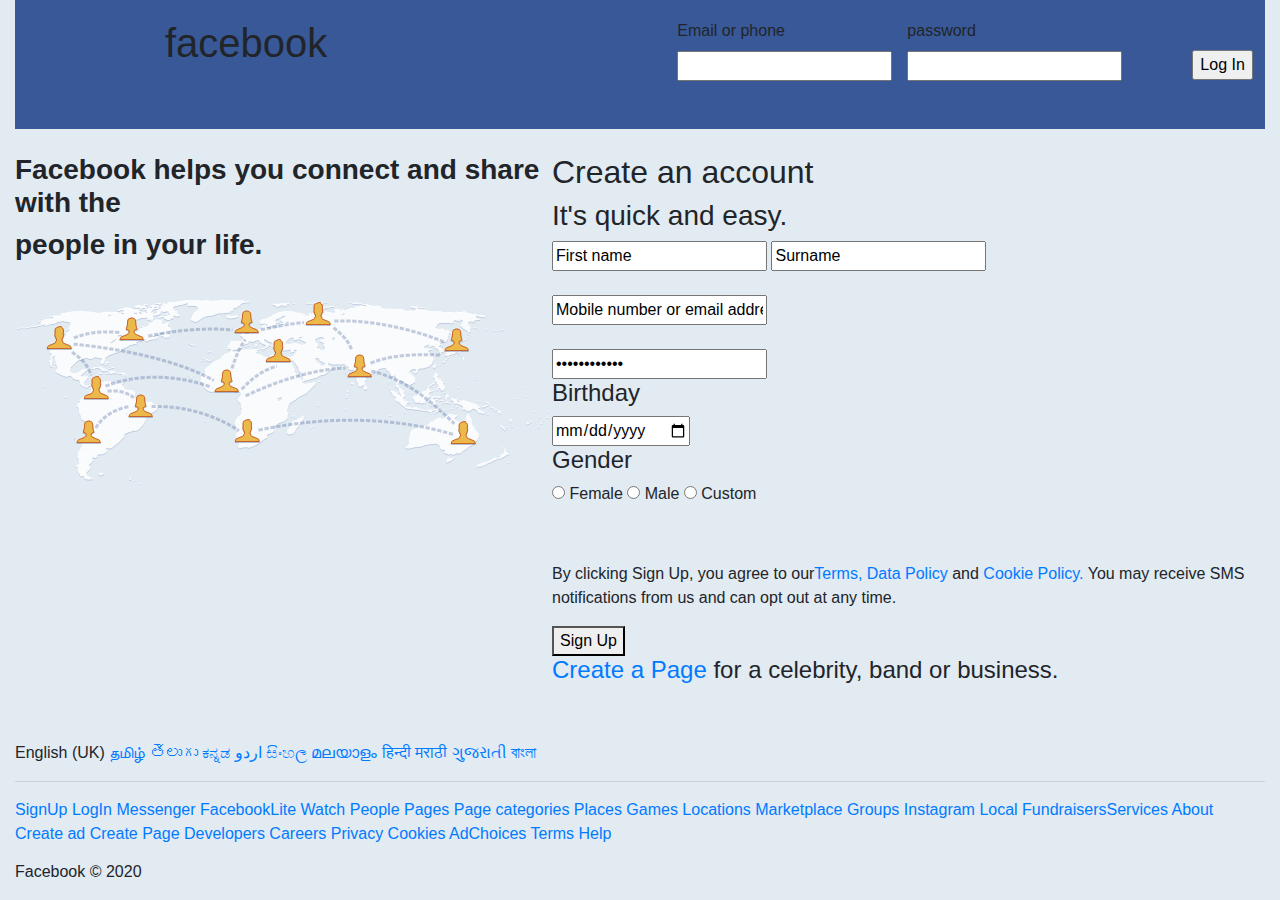
<file: fb.html>
<!DOCTYPE html>
<html lang="en">
<head>
	<meta charset="utf-8">	
	<meta name="viewport" content="width=device-width, initial-scale=1">
	<link rel="stylesheet" href="https://stackpath.bootstrapcdn.com/bootstrap/4.5.0/css/bootstrap.min.css">
	<title>Facebook</title>
	<link rel="stylesheet" type="text/css" href="fbc.css">
</head>
<body>
<div class="container-fluid">
	<div id="top">
		<h1>facebook</h1>
		<form action="#">
			<div id="t1">
			<label for ="name">Email or phone</label><br>
			<input type="text" id="name" name="name">
			</div>
			<br>
			<br>
		</form>
		<form>
			<div id="t2">
			<label for="password">password</label><br>
			<input type="password" id="password" name="password">
			</div>
		</form>
		<form>
			<div id="t3">
			<input type="button" name="Log in" value="Log In">
			</div>
		</form>

	</div>
	<!--------->
	<br>
	<div class="flex-container">
		<div class="side">
		<h3><b>Facebook helps you connect and share with the </b></h3>
		<h3><b>people in your life.</b></h3>
		<br>
		<img src="fbi.png">

		</div>
	<!---------->
		<div class="main">
		<div id="crbl">
		<h2>Create an account</h2>
		<h3>It's quick and easy.</h3>
		</div>
		<form action="#">
			<input type="text" id="fname" name="First name" value="First name">
			<input type="text" id="sname" name="Surname" value="Surname">
			<br>
			<div id="email">
			<br>
			<input type="text"  id="em" name="email" value="Mobile number or email address"></div>
			<div id="pass">
			<br>
			<input type="password" id="ps"  name="password" value="New password"></div>
			<h4>Birthday</h4>
			<input type="date" id="dt" name="date">
			<h4>Gender</h4>
			<div id="gen">
			<input type="radio" id="female" name="gender" value="Female">
			<label for="female">Female</label>
			<input type="radio" id="male" name="gender" value="Male">
			<label for="female">Male</label>
			<input type="radio" id="custom" name="gender" value="custom">
			<label for="female">Custom</label>
			</div>
			<br>
			<br>
			<p>By clicking Sign Up, you agree to our<a href="#">Terms, Data Policy</a>  and <a href="#">Cookie Policy.</a> You may receive SMS notifications from us and can opt out at any time.</p>
			<button id="button">Sign Up</button>
			<br>
			</form>
			<h4><a href="#">Create a Page</a> for a celebrity, band or business.</h4>
			</form>

	</div>
	</div>
	<br>
	<br>
<footer>
	<div class="f">
	<p>English (UK) <a href="#">தமிழ் తెలుగు ಕನ್ನಡ اردو සිංහල മലയാളം हिन्दी मराठी ગુજરાતી বাংলা</a></p>
	<hr>
<p><a href="#">SignUp	LogIn	Messenger  FacebookLite  Watch  People  Pages  Page categories  Places  Games  Locations  Marketplace  Groups  Instagram  Local FundraisersServices About Create ad Create Page Developers Careers Privacy Cookies  AdChoices  Terms  Help</a></p>
<h6>Facebook © 2020</h6>
</div>
</footer>
</div>
</body>
<script src="https://code.jquery.com/jquery-3.5.1.slim.min.js"></script>
<script src="https://cdn.jsdelivr.net/npm/popper.js@1.16.0/dist/umd/popper.min.js"></script>
<script src="https://stackpath.bootstrapcdn.com/bootstrap/4.5.0/js/bootstrap.min.js"></script>
</html>
</file>
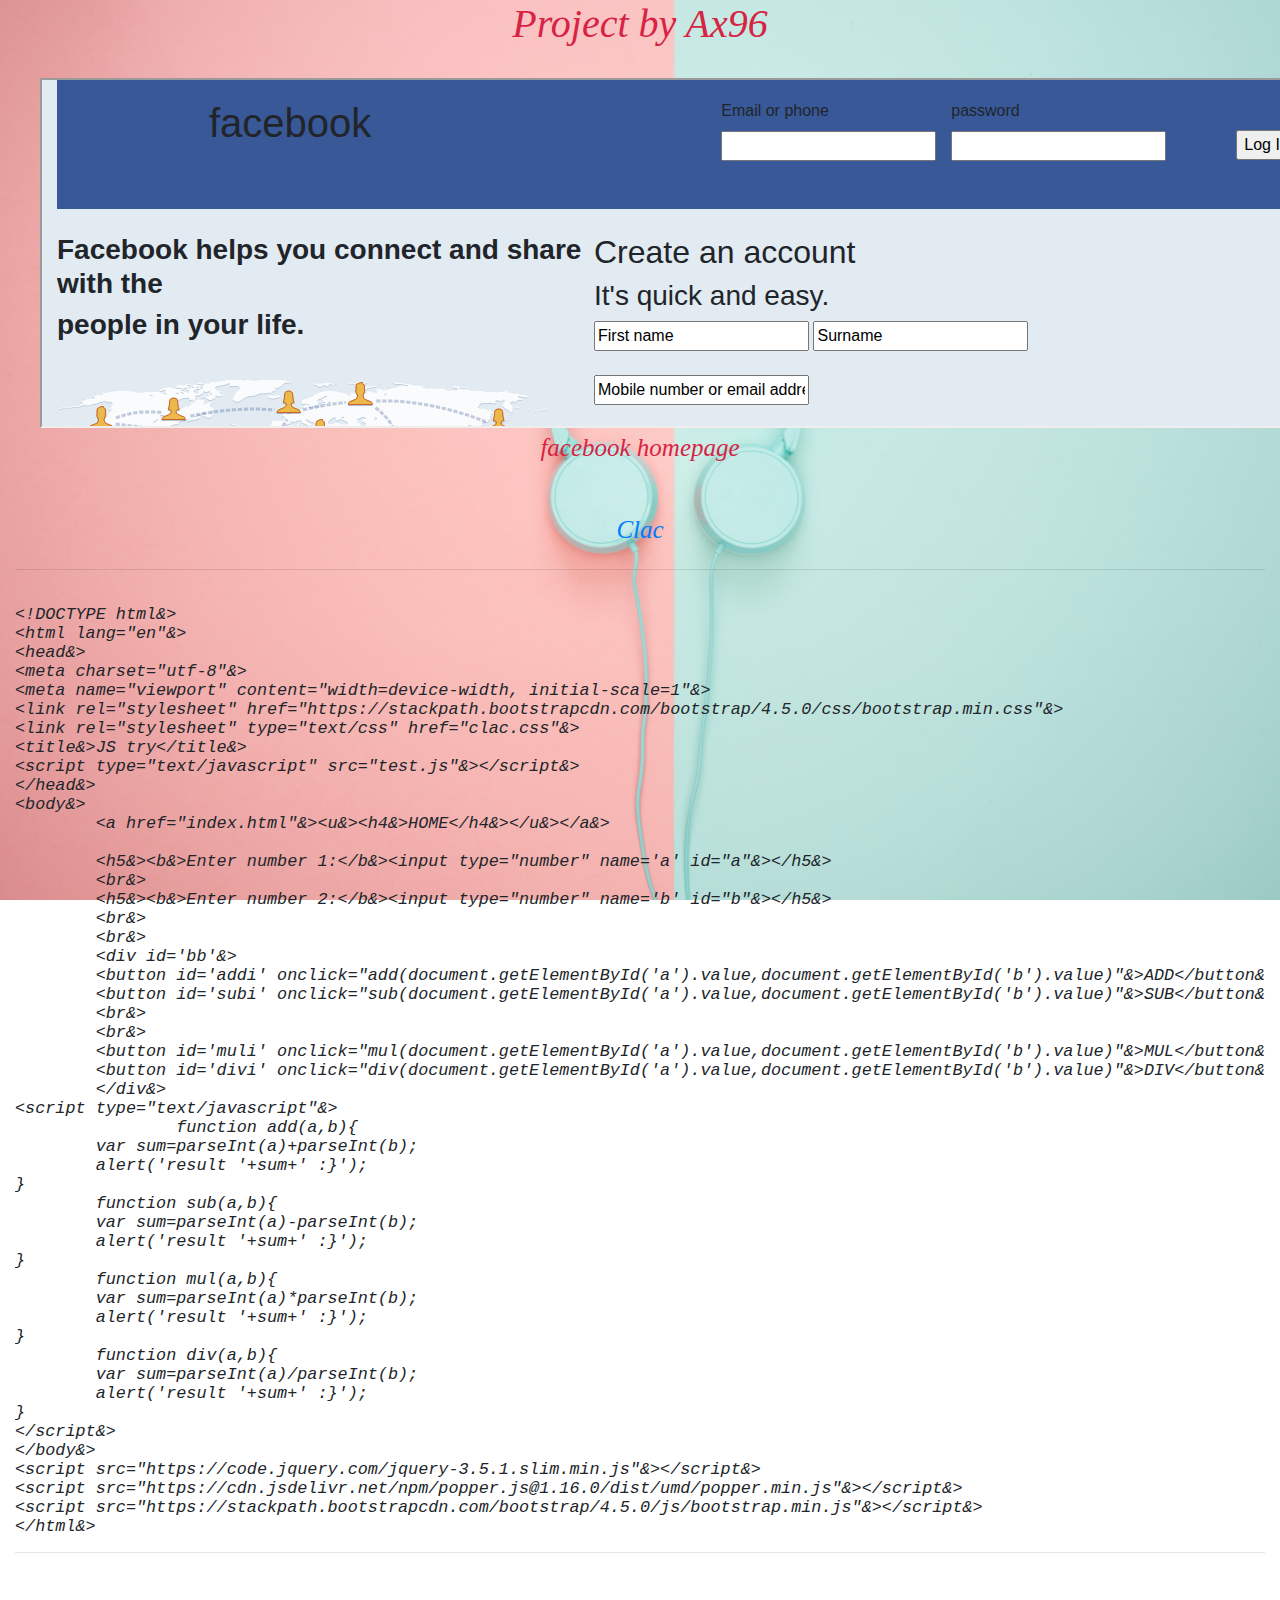
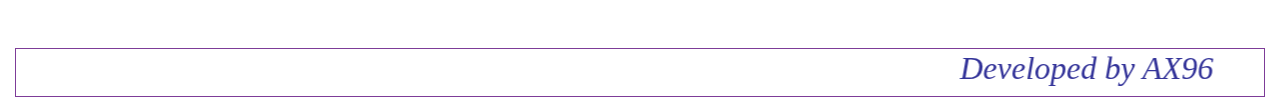
<file: mysite.html>
<!DOCTYPE html>
<html lang="en">
<head>
	<meta charset="utf-8">	
	<meta name="viewport" content="width=device-width, initial-scale=1">
	<link rel="stylesheet" href="https://stackpath.bootstrapcdn.com/bootstrap/4.5.0/css/bootstrap.min.css">
	<title>Page Created</title>
	<link rel="stylesheet" type="text/css" href="music.css">
	<link rel="icon" type="image/icon" href="<img src="myic.png">
</head>
<body>
<div class="container-fluid">
	<div id="my">
	<h1><a href="index.html">Project by Ax96</a></h1>
	<br>
	<a href="fb.html"><iframe src="fb.html">Recreated Facebook homepage</iframe></a>

	<a href="fb.html"><h3>facebook homepage</h3></a>
	<br>
	<br>
	<h3><a href="calc.html">Clac</a></h3>
<pre>
<hr>
&lt;!DOCTYPE html&&gt;
&lt;html lang="en"&&gt;
&lt;head&&gt;
&lt;meta charset="utf-8"&&gt;
&lt;meta name="viewport" content="width=device-width, initial-scale=1"&&gt;
&lt;link rel="stylesheet" href="https://stackpath.bootstrapcdn.com/bootstrap/4.5.0/css/bootstrap.min.css"&&gt;
&lt;link rel="stylesheet" type="text/css" href="clac.css"&&gt;
&lt;title&&gt;JS try&lt;/title&&gt;
&lt;script type="text/javascript" src="test.js"&&gt;&lt;/script&&gt;
&lt;/head&&gt;
&lt;body&&gt;
	&lt;a href="index.html"&&gt;&lt;u&&gt;&lt;h4&&gt;HOME&lt;/h4&&gt;&lt;/u&&gt;&lt;/a&&gt;
	
	&lt;h5&&gt;&lt;b&&gt;Enter number 1:&lt;/b&&gt;&lt;input type="number" name='a' id="a"&&gt;&lt;/h5&&gt;
	&lt;br&&gt;
	&lt;h5&&gt;&lt;b&&gt;Enter number 2:&lt;/b&&gt;&lt;input type="number" name='b' id="b"&&gt;&lt;/h5&&gt;
	&lt;br&&gt;
	&lt;br&&gt;
	&lt;div id='bb'&&gt;
	&lt;button id='addi' onclick="add(document.getElementById('a').value,document.getElementById('b').value)"&&gt;ADD&lt;/button&&gt;
	&lt;button id='subi' onclick="sub(document.getElementById('a').value,document.getElementById('b').value)"&&gt;SUB&lt;/button&&gt;
	&lt;br&&gt;
	&lt;br&&gt;
	&lt;button id='muli' onclick="mul(document.getElementById('a').value,document.getElementById('b').value)"&&gt;MUL&lt;/button&&gt;
	&lt;button id='divi' onclick="div(document.getElementById('a').value,document.getElementById('b').value)"&&gt;DIV&lt;/button&&gt;
	&lt;/div&&gt;
&lt;script type="text/javascript"&&gt;
		function add(a,b){
	var sum=parseInt(a)+parseInt(b);
	alert('result '+sum+' :}');
}
	function sub(a,b){
	var sum=parseInt(a)-parseInt(b);
	alert('result '+sum+' :}');
}
	function mul(a,b){
	var sum=parseInt(a)*parseInt(b);
	alert('result '+sum+' :}');
}
	function div(a,b){
	var sum=parseInt(a)/parseInt(b);
	alert('result '+sum+' :}');
}
&lt;/script&&gt;
&lt;/body&&gt;
&lt;script src="https://code.jquery.com/jquery-3.5.1.slim.min.js"&&gt;&lt;/script&&gt;
&lt;script src="https://cdn.jsdelivr.net/npm/popper.js@1.16.0/dist/umd/popper.min.js"&&gt;&lt;/script&&gt;
&lt;script src="https://stackpath.bootstrapcdn.com/bootstrap/4.5.0/js/bootstrap.min.js"&&gt;&lt;/script&&gt;
&lt;/html&&gt;
<hr>
</pre>
<br>
<br>

<footer>
<h2><marquee behavior="alternate">Developed by AX96</marquee></h2>
</footer>
</div>
</body>
<script src="https://code.jquery.com/jquery-3.5.1.slim.min.js"></script>
<script src="https://cdn.jsdelivr.net/npm/popper.js@1.16.0/dist/umd/popper.min.js"></script>
<script src="https://stackpath.bootstrapcdn.com/bootstrap/4.5.0/js/bootstrap.min.js"></script>
</html>
</file>
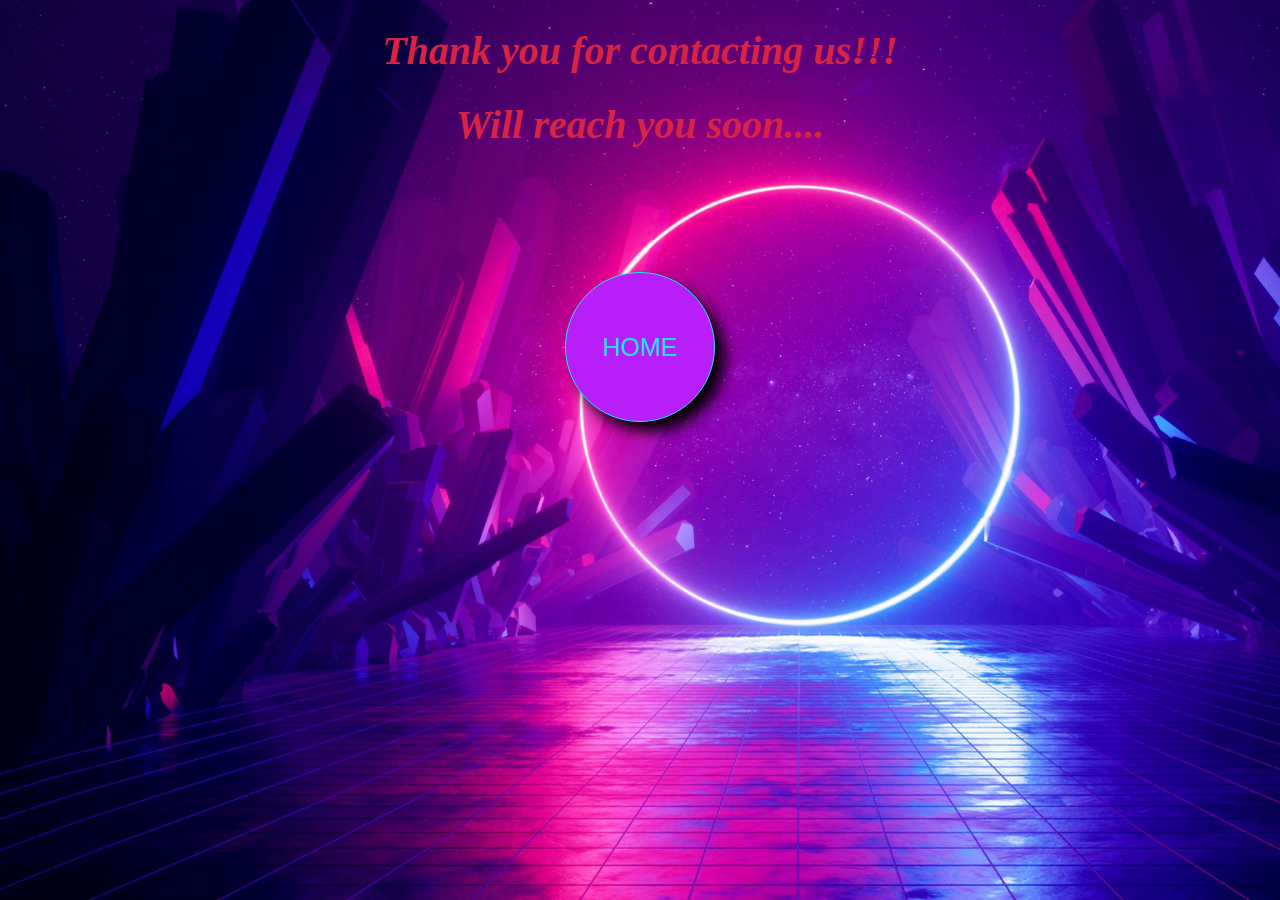
<file: send.html>
<!DOCTYPE html>
<html>
<head>
	<title>sent!!!</title>
	<link rel="stylesheet" type="text/css" href="send.css">
</head>
<body>

<h1>Thank you for contacting us!!!</h1>
<h1>Will reach you soon....</h1>>
<div class="dates">
  <a href="index.html"><button type="button">HOME</button></a>
<br>
</body>
</html>
</file>
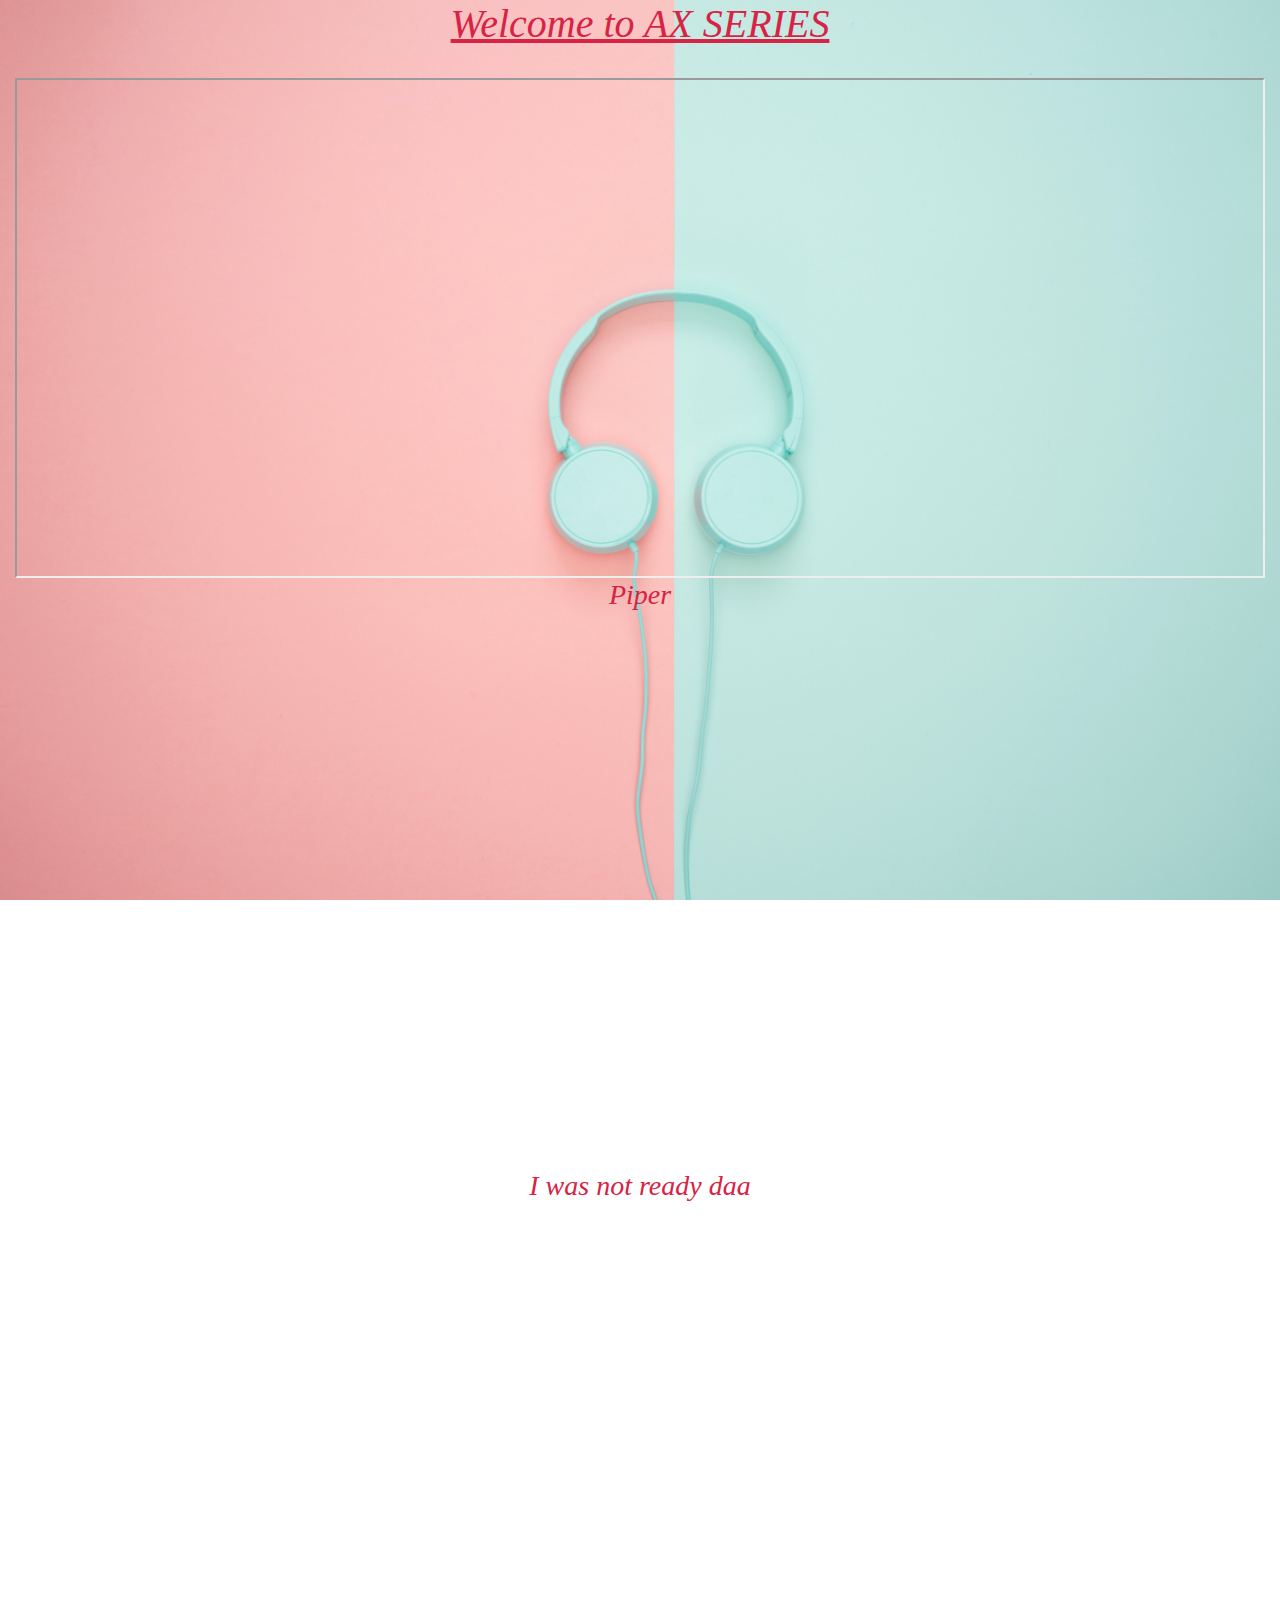
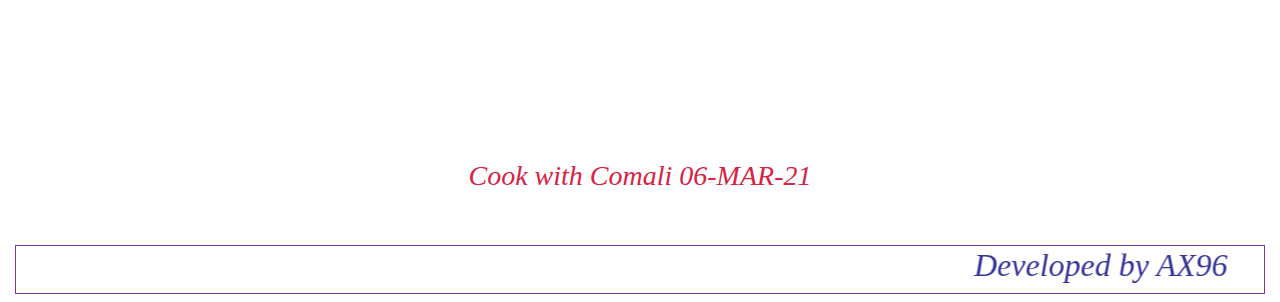
<file: series.html>
<!DOCTYPE html>
<html lang="en">
<head>
  <meta charset="utf-8">
  <meta name="viewport" content="width=device-width, initial-scale=1">
  <meta name="description" content="Welcome to Ax Song's">
  <meta name="keywords" content="AX96.ml,ax96.ml,songs,tamil songs,english songs,arbaz songs,songs,hindi songs
  ax96">
  <meta name="author" content="Arbaz">
  <meta name="title" content="Ax Song">
  <link rel="stylesheet" href="https://stackpath.bootstrapcdn.com/bootstrap/4.5.0/css/bootstrap.min.css">
  <link rel="stylesheet" type="text/css" href="music.css">
  <title>Ax Song's</title>
  <link rel = "icon" href ="https://www.vippng.com/png/detail/2-21729_music-icon-png-download-music-round-icon-png.png" type = "image/x-icon">
</head>
<body>
    <h1><u><a href="index.html">Welcome to AX SERIES</a></u></h1>
  <br>
<div class="container-fluid">
  <div id='frmcen'>
<iframe align="center" src="https://drive.google.com/file/d/1LYFL8pjqW9EkBQWCGtughbgr8k3VrOw5/preview" allow="autoplay" width=100% height="500" allowfullscreen="true"></iframe>
<h3>Piper</h3>
<br>
<br>
<iframe src="https://onedrive.live.com/embed?cid=E0665365CD8631F2&resid=E0665365CD8631F2%21803&authkey=ABbfC1tn4bVftvc" width=100% height="500" frameborder="0" scrolling="no" allowfullscreen></iframe>
<h3>I was not ready daa </h3>
<br>
<br>
<iframe src="https://onedrive.live.com/embed?cid=E0665365CD8631F2&resid=E0665365CD8631F2%21804&authkey=AJT3Kqd2hHoLkCA" width=100% height="500" frameborder="0" scrolling="no"></iframe>
<h3>Cook with Comali 06-MAR-21</h3>
</div>
<br>
<br>
<footer>
<h2><marquee behavior="alternate">Developed by AX96</marquee></h2>
</div>
</footer>
</div>
</body>
<script src="https://code.jquery.com/jquery-3.5.1.slim.min.js"></script>
<script src="https://cdn.jsdelivr.net/npm/popper.js@1.16.0/dist/umd/popper.min.js"></script>
<script src="https://stackpath.bootstrapcdn.com/bootstrap/4.5.0/js/bootstrap.min.js"></script>
</html>
</file>
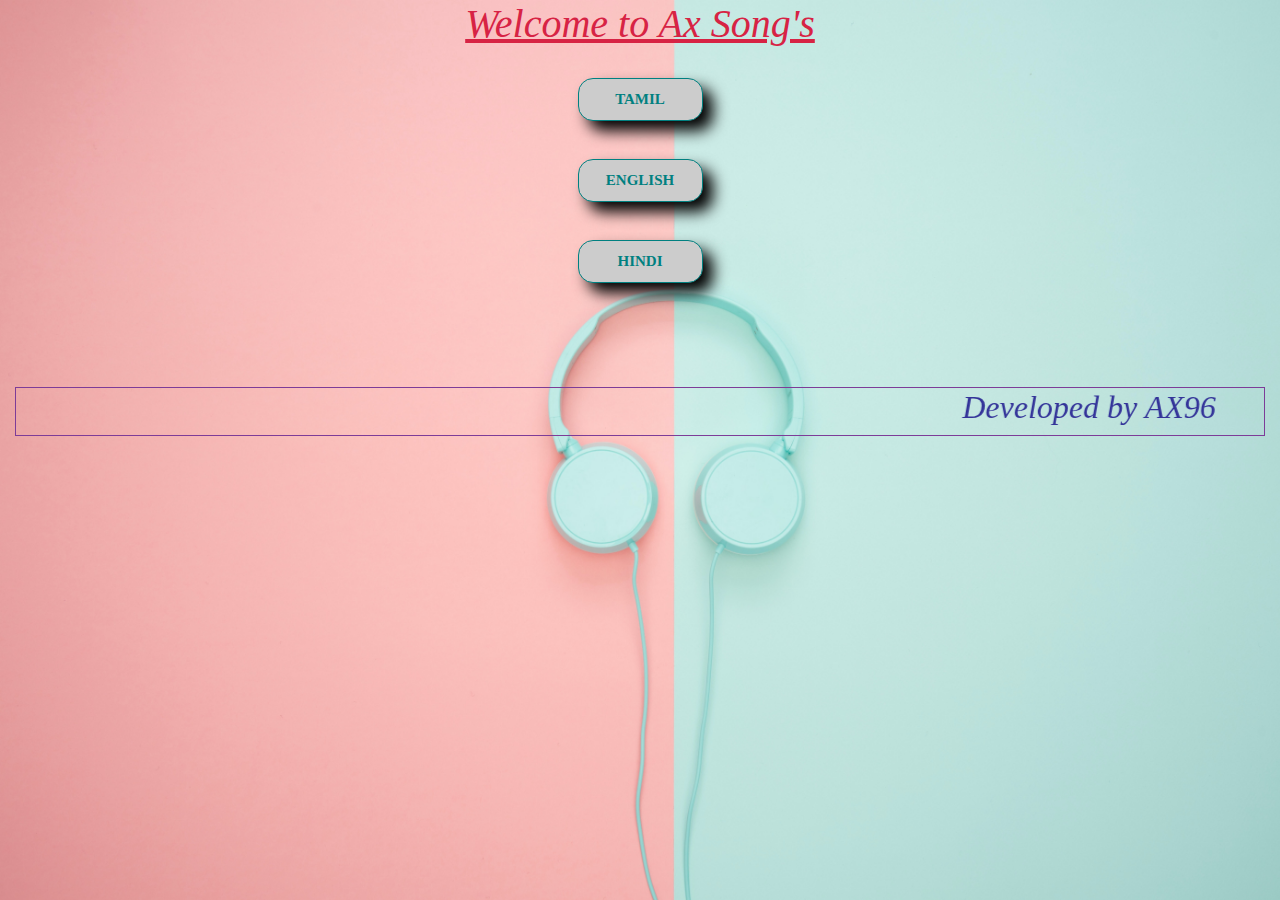
<file: songs.html>
<!DOCTYPE html>
<html lang="en">
<head>
  <meta charset="utf-8">
  <meta name="viewport" content="width=device-width, initial-scale=1">
  <meta name="description" content="Welcome to Ax Song's">
  <meta name="keywords" content="AX96.ml,ax96.ml,songs,tamil songs,english songs,arbaz songs,songs,hindi songs
  ax96">
  <meta name="author" content="Arbaz">
  <meta name="title" content="Ax Song">
  <link rel="stylesheet" href="https://stackpath.bootstrapcdn.com/bootstrap/4.5.0/css/bootstrap.min.css">
  <link rel="stylesheet" type="text/css" href="music.css">
  <title>Ax Song's</title>
  <link rel = "icon" href ="https://www.vippng.com/png/detail/2-21729_music-icon-png-download-music-round-icon-png.png" type = "image/x-icon">
</head>
<body>
<div class="container-fluid">
	<h1><u><a href="index.html">Welcome to Ax Song's</a></u></h1>
	<br>
<div class="but" >
<p><a href="tamil.html"><button class="button"><b>TAMIL</b></button></a></p>
<br>
<p><a href="english.html"><button class="button" ><b>ENGLISH</b></button></a></p>
<br>
<p><a href="hindi.html"><button class="button"><b>HINDI</b></button></a></p>
<br>
<br>
</div>
<br>
<br>
<footer>
<h2><marquee behavior="alternate">Developed by AX96</marquee></h2>
</footer>
</div>
</body>
<script src="https://code.jquery.com/jquery-3.5.1.slim.min.js"></script>
<script src="https://cdn.jsdelivr.net/npm/popper.js@1.16.0/dist/umd/popper.min.js"></script>
<script src="https://stackpath.bootstrapcdn.com/bootstrap/4.5.0/js/bootstrap.min.js"></script>
</html>
</file>
<file: fbc.css>
body{
	background-color: #e2eaf2;
	display: flex;
}
#top{
	background-color: #385898;
	display: flex;
	padding-top: 1.5%;
	padding-left: 12%;

	padding-bottom: 0%;
}
#t3{
	padding-top: 31px;
	padding-left: 70px;
}
#t1{
	padding-right: 15px;
	padding-left: 350px;
}
.flex-container{
	display: flex;
}
.main{
	padding-right: 100px:;
}
</file>
<file: music.css>
body{
	background-image: url(wall2.jpg);
 	background-repeat: no-repeat;
 	background-size: cover;
 	background-attachment: fixed;
 font: italic 1.2em "Fira Sans", serif;
 	
}
h1 {
	text-align: center;
	color: #D72344;
	font-size: 40px;
}
h1 a{
	color: #D72344;
}
h2{
	text-align: center;
	border:#7D3C98 1px SOLID;
	color: #ABEBC6;
	position: center;

	
}

.song {
	text-align: center;
	color: #C2185B;
	line-height: 2.5em;
}
audio { 
  box-shadow: 15px 15px 25px rgba(4,4, 4, 4);
  border-radius: 90px;
}
.but {
	text-align: center;
	
}

a{
	text-decoration: none;
}
.button{
    padding:12px 18px; 
    background:#ccc; 
    border:1px SOLID;
    cursor:pointer;
    border-radius: 15px; 
    width: 125px;
    box-shadow: 10px 10px 15px rgba(2,2,2,4);
    color: teal;
    font-size: 15px;

}
.button:hover{
	background-color: skyblue;

}
#my iframe{
	width: 1300px;
	height: 350px;
	position: relative;
	left: 25px;
	
	
}
#my h3{
	text-align: center;
	color: #D72344;
	font-size: 25px;
}
img{
	width:150px;
	height:auto;
	display: block;
	margin-right: auto;
	margin-left: auto;
}
footer h4{
	text-align: center;
	color: #990099;
}
footer h2{
	color: #333399;
}
#frmcen h3{
	text-align: center;
	color: #D72344;

}

.dates button{
	text-align: center;
	padding:12px 18px; 
    background:#ccc; 
    border:1px SOLID;
    cursor:pointer;
    border-radius: 55px; 
    width: 100px;
    height: 100px;
    box-shadow: 10px 10px 15px rgba(2,2,2,4);
    color: teal;
    font-size: 15px;
}

.cpi img{
	width: 90%;
	height: 500px;
}
@media (min-width: 500px) and (max-width: 1800px) {
    body {
        background-image: url(wall1.jpg);
    }
}
</file>
<file: send.css>
body{
	background-image: url(wall2.jpg);
 	background-repeat: no-repeat;
 	background-size: cover;
 	background-attachment: fixed;
 font: italic 1.2em "Fira Sans", serif;
 	
}
h1 {
	text-align: center;
	justify-content: auto;
	color: #D72344;
	font-size: 40px;
}
.dates button{
	text-align: center;
	padding:12px 18px; 
    background:#B81EF8; 
    border:1px SOLID;
    cursor:pointer;
    border-radius: 150px; 
    width: 150px;
    height: 150px;
    box-shadow: 10px 10px 15px rgba(2,2,2,4);
    color: teal;
    font-size: 25px;
    font-style: bold;
    color: #1EE3F8;

}
.dates{
	text-align: center;
	justify-content: auto;
	margin-top: 6%;
}
</file>
